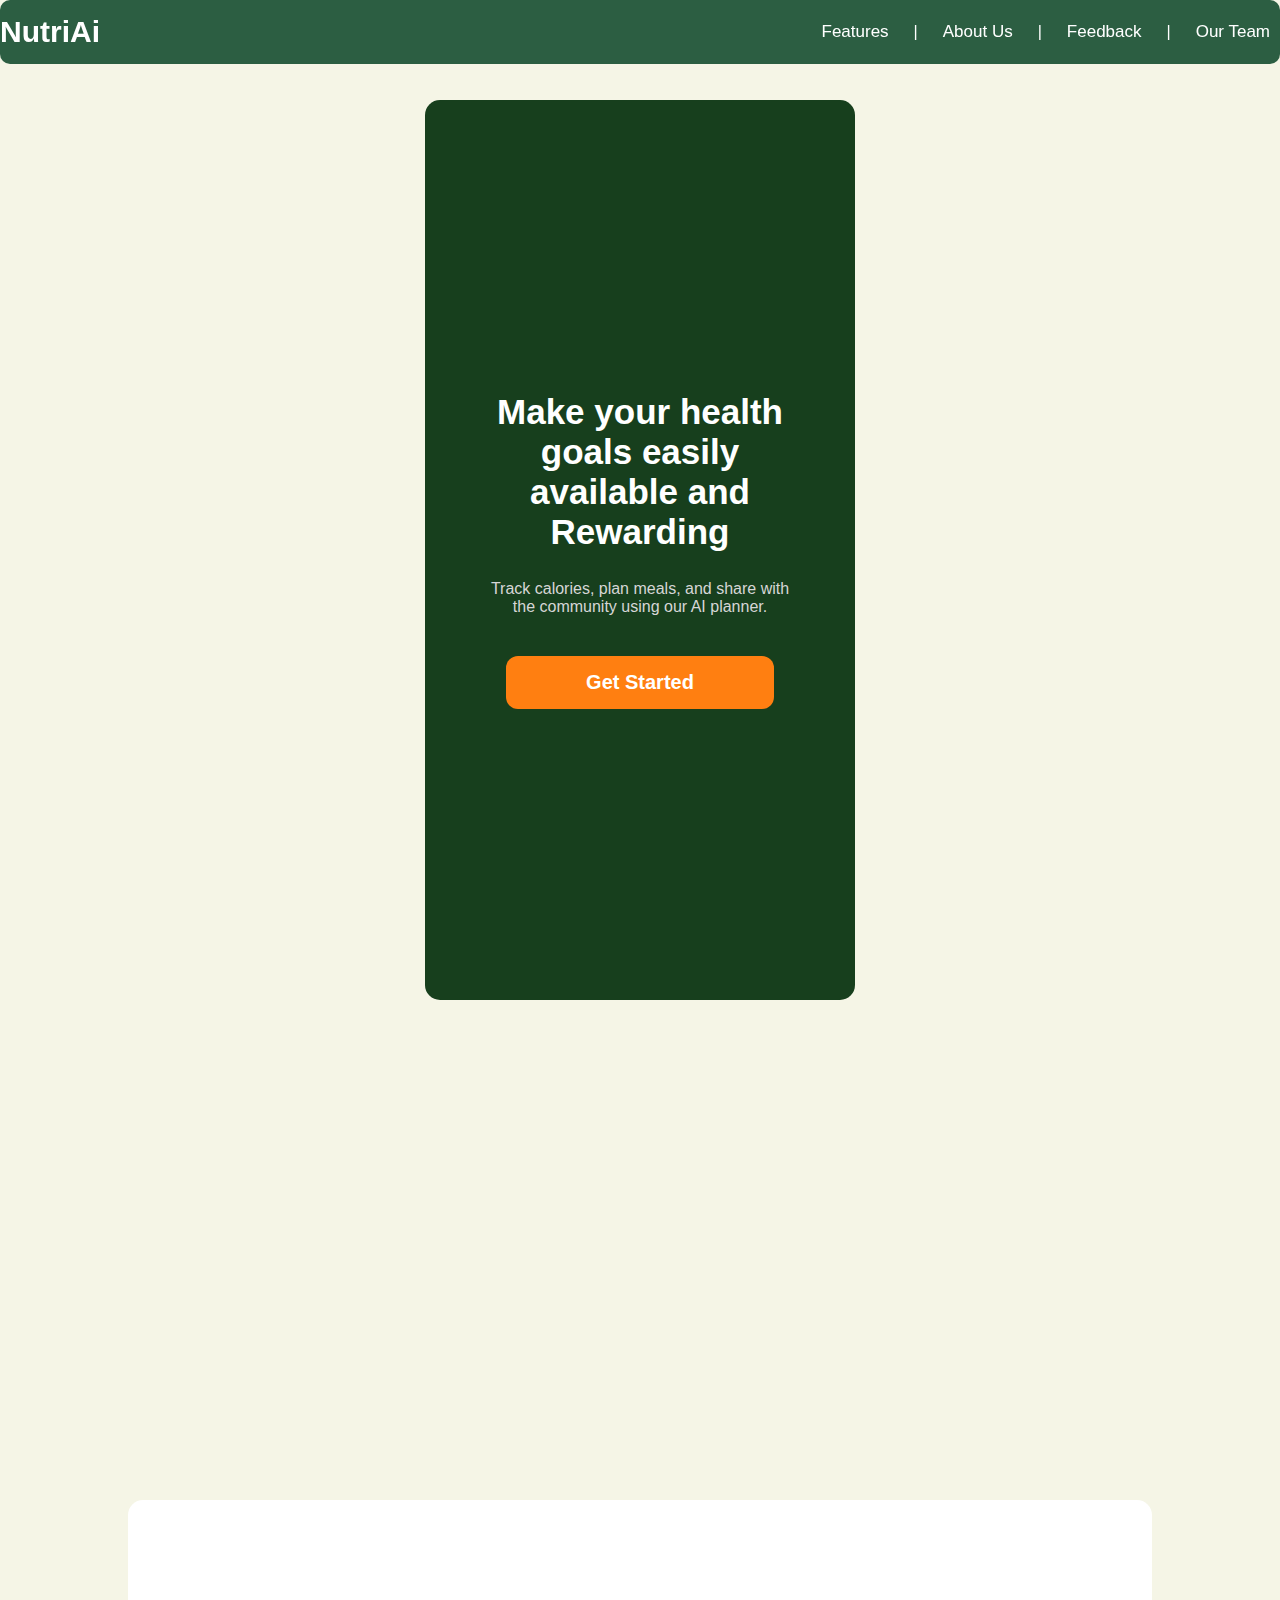
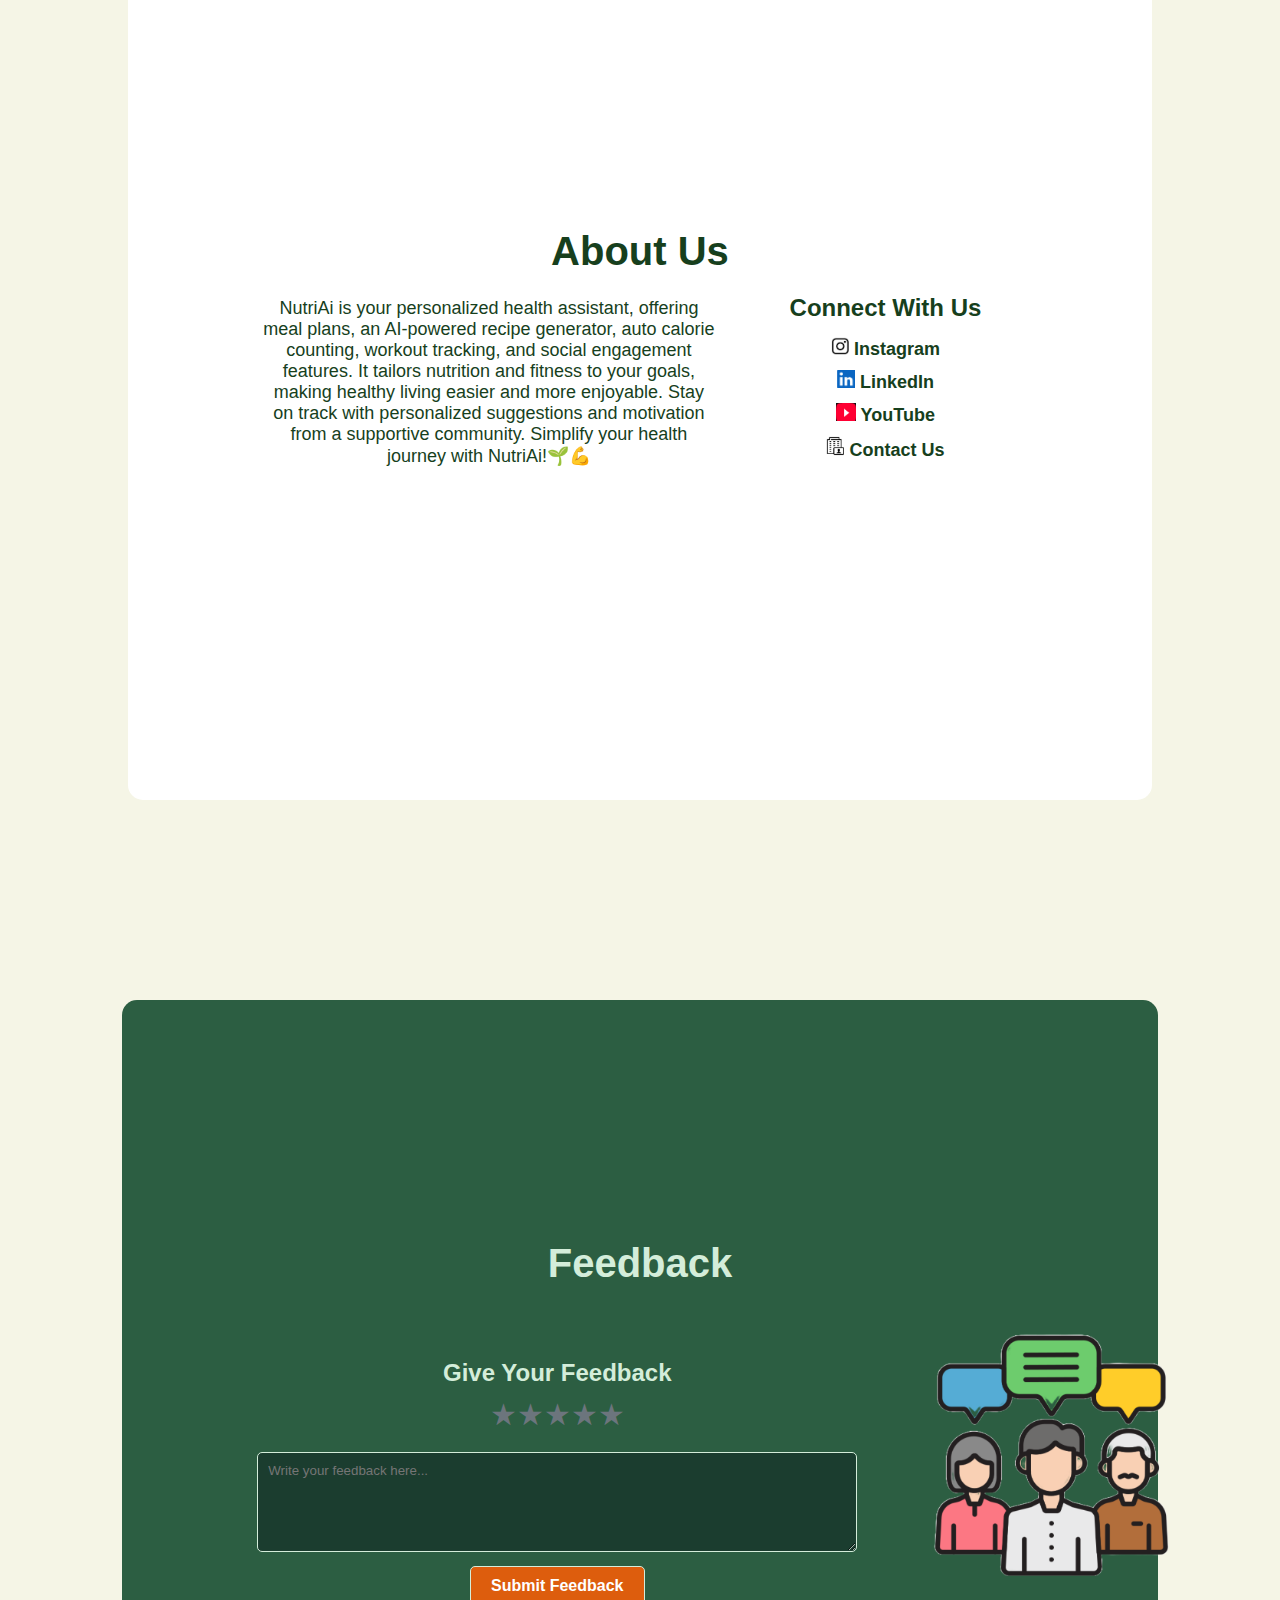
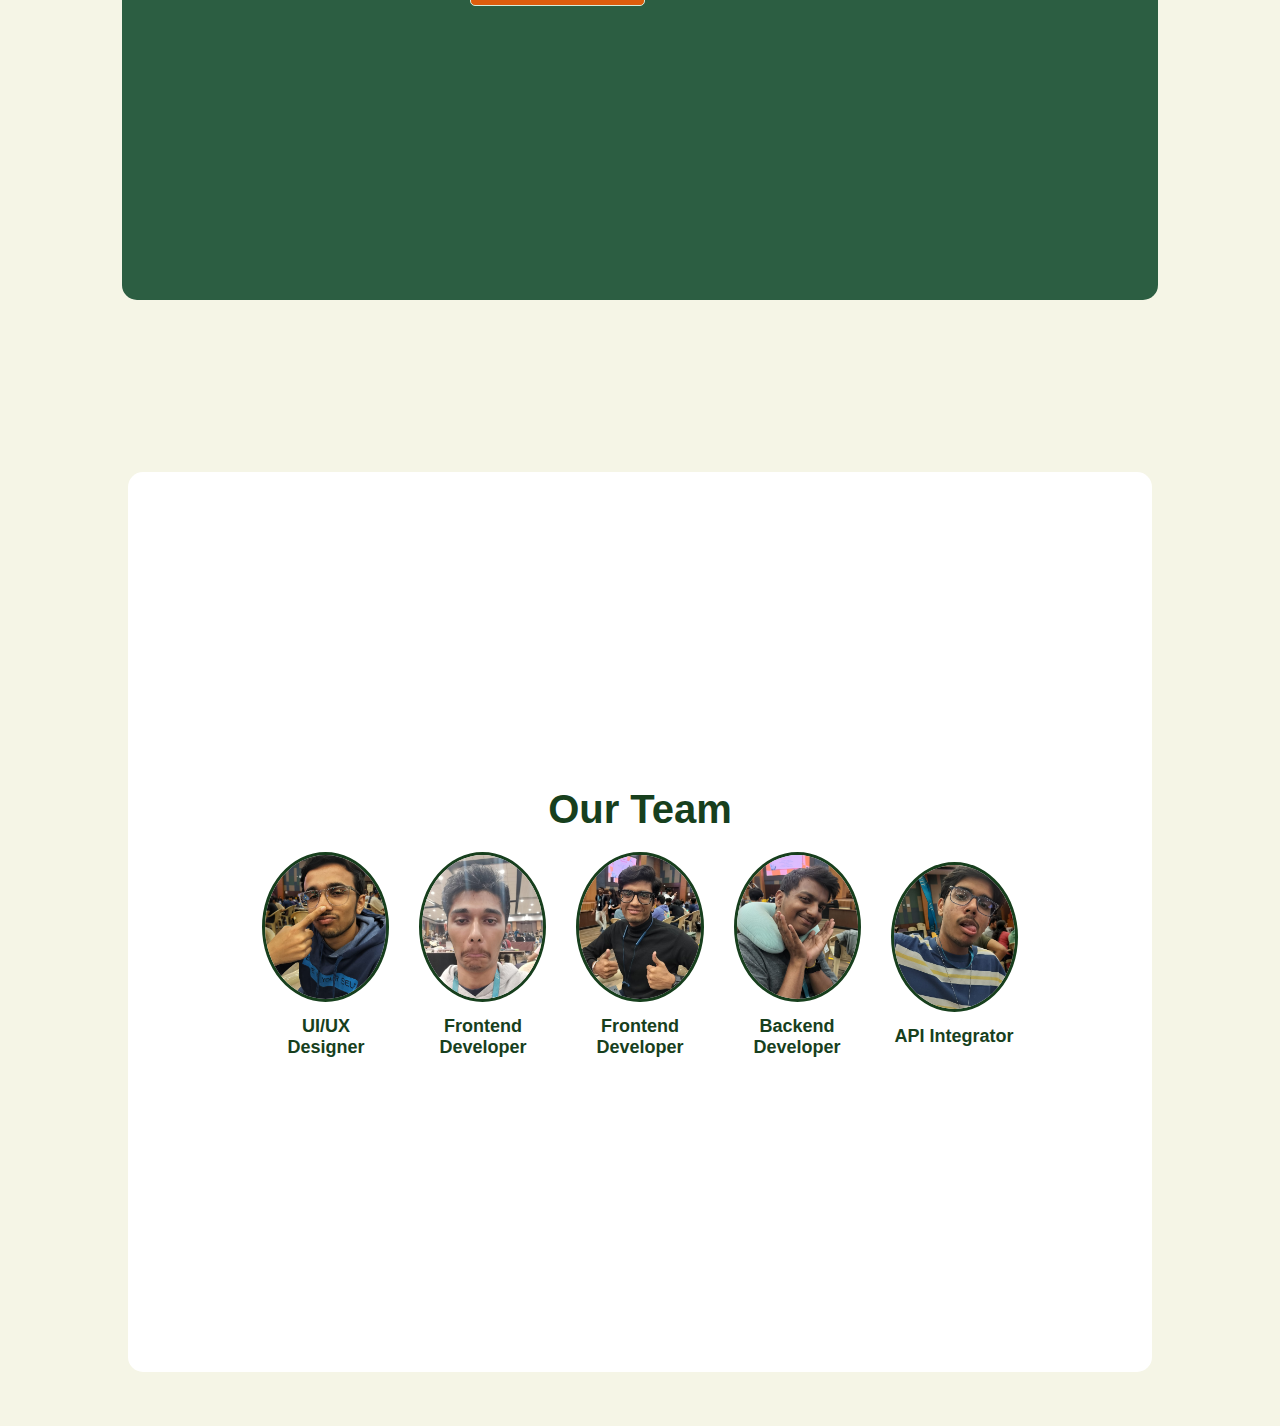
<file: index.html>
<!DOCTYPE html>
<html lang="en">
<head>
    <meta charset="UTF-8">
    <meta name="viewport" content="width=device-width, initial-scale=1.0">
    <title>NutriAI</title>
    <link rel="stylesheet" href="styles.css">
</head>
<body>

    <!-- Navigation Bar -->
    <div class="navbar">
        <span class="logo">NutriAi</span>
        <div class="nav-links">
            <a href="#">Features</a><span>|</span>
            <a href="#about" id="about-link">About Us</a><span>|</span>
            <a href="#feedback" id="feedback-link">Feedback</a><span>|</span>
            <a href="#team" id="team-link">Our Team</a>

        </div>
    </div>

    <!-- Hero Section -->
    <div class="hero">
        <h1>Make your health goals easily available and Rewarding</h1>
        <br>
        <p>Track calories, plan meals, and share with the community using our AI planner.</p>
        <div class="buttons">
            <a href="../login/index.html">
                <button class="getstarted">Get Started</button>
            </a>
        </div>
    </div>

    <!-- About Us Section (Appears after scrolling) -->
    <div class="about-us" id="about">
        <h1>About Us</h1>
        <div class="about-container">
            <div class="about-left">
                <p style="font-family: Arial, sans-serif">NutriAi is your personalized health assistant, offering meal plans, an AI-powered recipe generator, auto calorie counting, workout tracking, and social engagement features. It tailors nutrition and fitness to your goals, making healthy living easier and more enjoyable. Stay on track with personalized suggestions and motivation from a supportive community. Simplify your health journey with NutriAi!🌱💪
                </p>
            </div>
            <div class="about-right">
                <h2>Connect With Us</h2>
                <ul>
                    <li><a href="https://www.instagram.com/"><img src="../assets/instalogo.png" style="height: 18px; width: 18px;"> Instagram</a></li>
                    <li><a href="https://in.linkedin.com"><img src="../assets/linkedin.png" style="height: 18px; width: 18px;"> LinkedIn</a></li>
                    <li><a href="https://www.youtube.com/"><img src="../assets/youtube.png" style="height: 18px; width: 20px;"> YouTube</a></li>
                    <li><a href="#"><img src="../assets/contact.png" style="height: 20px; width: 18px;"> Contact Us</a></li>
                </ul>
            </div>
        </div>
    </div>
    <section id="feedback" class="feedback-section">
        <h1>Feedback</h1>
        <div class="feedback-container">
            <div class="feedback-left">
                <h2 class="feedback-title">Give Your Feedback</h2>
                <form id="feedbackForm">
                    <div class="stars">
                        <input type="radio" name="rating" id="star5" value="5"><label for="star5">★</label>
                        <input type="radio" name="rating" id="star4" value="4"><label for="star4">★</label>
                        <input type="radio" name="rating" id="star3" value="3"><label for="star3">★</label>
                        <input type="radio" name="rating" id="star2" value="2"><label for="star2">★</label>
                        <input type="radio" name="rating" id="star1" value="1"><label for="star1">★</label>
                    </div>
                    <textarea id="feedback" placeholder="Write your feedback here..."></textarea>
                    <br>
                    <button type="submit">Submit Feedback</button>
                </form>
            </div>
            <div class="feedback-right">
                <img src="../assets/feedback.png" alt="Feedback Illustration">
            </div>
        </div>
    </section>
    <br>
    <br>
    <br>
    <br>
    <div class="our-team" id="team">
        <h1>Our Team</h1>
        <div class="team-container">
            <div class="team-member">
                <img src="../assets/hansaj.jpg" alt="Team Member 1">
                <p>UI/UX Designer</p>
            </div>
            <div class="team-member">
                <img src="../assets/satvik.jpg" alt="Team Member 2">
                <p>Frontend Developer</p>
            </div>
            <div class="team-member">
                <img src="../assets/sahil.jpg" alt="Team Member 3">
                <p>Frontend Developer</p>
            </div>
            <div class="team-member">
                <img src="../assets/pranav.jpg" alt="Team Member 4">
                <p>Backend Developer</p>
            </div>
            <div class="team-member">
                <img src="../assets/ajitesh.jpg" alt="Team Member 5">
                <p>API Integrator</p>
            </div>
        </div>
    </div>
    <br>
    <br>
    <br>
    <p></p>
    <script defer src="script.js"></script>
</body>
</html>
</file>
<file: styles.css>
* {
    margin: 0;
    padding: 0;
    box-sizing: border-box;
    font-family: Arial, sans-serif;
}

body {
    background-color: #f5f5e6; /* Keeping Home Page background unchanged */
    display: flex;
    flex-direction: column;
    align-items: center;
    justify-content: flex-start;
    padding-top: 60px;
}

/* Navigation Bar */
.navbar {
    display: flex;
    justify-content: space-between;
    align-items: center;
    width: 100%;
    max-width: 1500px;
    padding: 15px 20px;
    background-color: #173f1d; /* Navbar stays same */
    position: fixed;
    top: 0.75%;
    left: 50%;
    transform: translateX(-50%);
    z-index: 1000;
    border-radius: 10px;
}

.navbar .logo {
    font-weight: bold;
    color: white;
    font-size: 30px;
}

.nav-links {
    display: flex;
    align-items: center;
    gap: 15px;
}

.nav-links a {
    text-decoration: none;
    color: white;
    font-size: 17px;
    padding: 5px 10px;
    transition: background 0.3s ease-in-out;
}

/* About Us Highlight when scrolled */
.nav-links a.highlight {
    background-color: rgba(144, 238, 144, 0.4);
    border-radius: 5px;
}

.nav-links a:hover {
    background-color: rgba(144, 238, 144, 0.4);
    border-radius: 5px;
}

.nav-links span {
    color: white;
    font-size: 16px;
}
/* Smooth scrolling */
html {
    scroll-behavior: smooth;
}

/* Full-screen sections */
.about-us, .feedback-section, .our-team, .hero {
    height: 100vh; /* Ensures full screen coverage */
    margin-top: 10px;
    display: flex;
    flex-direction: column;
    justify-content: center;
    align-items: center;
}

/* Center content within sections */
.about-container, .feedback-container, .team-container {
    max-width: 80%;
    text-align: center;
}

/* Navigation Bar - Fixed to top */
.navbar {
    position: fixed;
    width: 100%;
    top: 0;
    background: #2c5e42;
    padding: 15px 0;
    text-align: center;
    z-index: 1000;
}

/* Hide overflowing sections */
body {
    margin: 0;
    padding: 0;
    overflow-x: hidden;
}

/* Ensure the active section is highlighted */
.active-section {
    background-color: #1b3d2f; /* Slightly darker to indicate focus */
    transition: background-color 0.3s ease-in-out;
}


/* Hero Section */
.hero {
    background-color: #173f1d;
    padding: 60px;
    border-radius: 15px;
    margin-top: 100px;
    color: white;
    width: 430px;
    text-align: center;
}

.hero h1 {
    font-size: 35px;
    margin-bottom: 10px;
}

.hero p {
    font-size: 16px;
    color: #D6D6D6;
    margin-bottom: 30px;
}

.buttons {
    display: flex;
    justify-content: center;
    gap: 15px;
}

.getstarted {
    border: none;
    padding: 15px 80px;
    border-radius: 12px;
    font-size: 20px;
    font-weight: bold;
    cursor: pointer;
    background-color: #ff7f11;
    color: white;
}

/* About Us Section */
.about-us {
    width: 80%;
    background-color: white;
    padding: 40px;
    border-radius: 15px;
    margin-top: 500px; /* Ensures About Us appears after scrolling */
    color: #173f1d;
}

.about-us h1 {
    text-align:left;
    font-size: 40px;
    margin-bottom: 20px;
}

.about-container {
    display: flex;
    justify-content: space-between;
    align-items: center;
    gap: 30px;
}

.about-left {
    width: 60%;
    font-size: 18px;
}

.about-right {
    width: 35%;
}

.about-right h2 {
    margin-bottom: 15px;
}

.about-right ul {
    list-style: none;
}

.about-right li {
    margin-bottom: 10px;
}

.about-right a {
    text-decoration: none;
    font-size: 18px;
    color: #173f1d;
    font-weight: bold;
    transition: color 0.3s ease-in-out;
}

.about-right a:hover {
    color: #ff7f11;
}

/* Our Team Section */
.our-team {
    width: 80%;
    background-color: white;
    padding: 40px;
    border-radius: 15px;
    margin-top: 100px; /* Keeps spacing consistent */
    color: #173f1d;
}

.our-team h1 {
    text-align: left;
    font-size: 40px;
    margin-bottom: 20px;
}

.team-container {
    display: flex;
    justify-content: space-between;
    align-items: center;
    gap: 30px;
}

.team-member {
    text-align: center;
    width: 18%;
}

.team-member img {
    width: 100%;
    max-width: 150px;
    height: 150px;
    border-radius: 50%;
    object-fit: cover;
    border: 3px solid #173f1d;
}

.team-member p {
    margin-top: 10px;
    font-size: 18px;
    font-weight: bold;
}

/* Highlight effect */
.nav-links a.highlight {
    background-color: rgba(144, 238, 144, 0.4);
    border-radius: 5px;
}

/* Feedback Section */
.feedback-section {
    width: 81%;
    background-color: #2c5e42; /* Updated to match the given background */
    padding: 40px;
    border-radius: 15px;
    margin-top: 200px; /* Ensures Feedback appears after scrolling */
    color: #d4edda; /* Updated text color */
}

.feedback-section h1 {
    text-align: left;
    font-size: 40px;
    margin-bottom: 20px;
}

.feedback-container {
    display: flex;
    justify-content: space-between;
    align-items: center;
    gap: 30px;
}

/* Center "Give Your Feedback" above the stars */
.feedback-title {
    text-align: center;
    font-size: 24px;
    font-weight: bold;
    margin-bottom: 10px;
}

/* Star Rating */
.stars {
    display: flex;
    justify-content: center;
    flex-direction: row-reverse;
    margin-bottom: 10px;
}

.stars input {
    display: none;
}

.stars label {
    font-size: 30px;
    color: #6c757d;
    cursor: pointer;
    transition: color 0.3s;
}

.stars input:checked ~ label,
.stars label:hover,
.stars label:hover ~ label {
    color: #f8c471;
}

/* Feedback Input */
textarea {
    width: 100%;
    height: 100px;
    width:600px;
    margin-top: 10px;
    background-color: #1b3d2f;
    color: #d4edda;
    border: 1px solid #d4edda;
    padding: 10px;
    border-radius: 5px;
}

/* Submit Button */
button {
    margin-top: 10px;
    padding: 10px 20px;
    font-size: 16px;
    cursor: pointer;
    background-color: #dd5d0d;
    color: #ffffff;
    border: 1px solid #d4edda;
    font-weight: bold;
    border-radius: 5px;
    transition: background-color 0.3s;
}

button:hover {
    background-color: #f08336;
}

.feedback-right {
    width: 35%;
}

.feedback-right img {
    height:300px;
    margin-bottom: 50px;
    border-radius: 10px;
}
</file>
